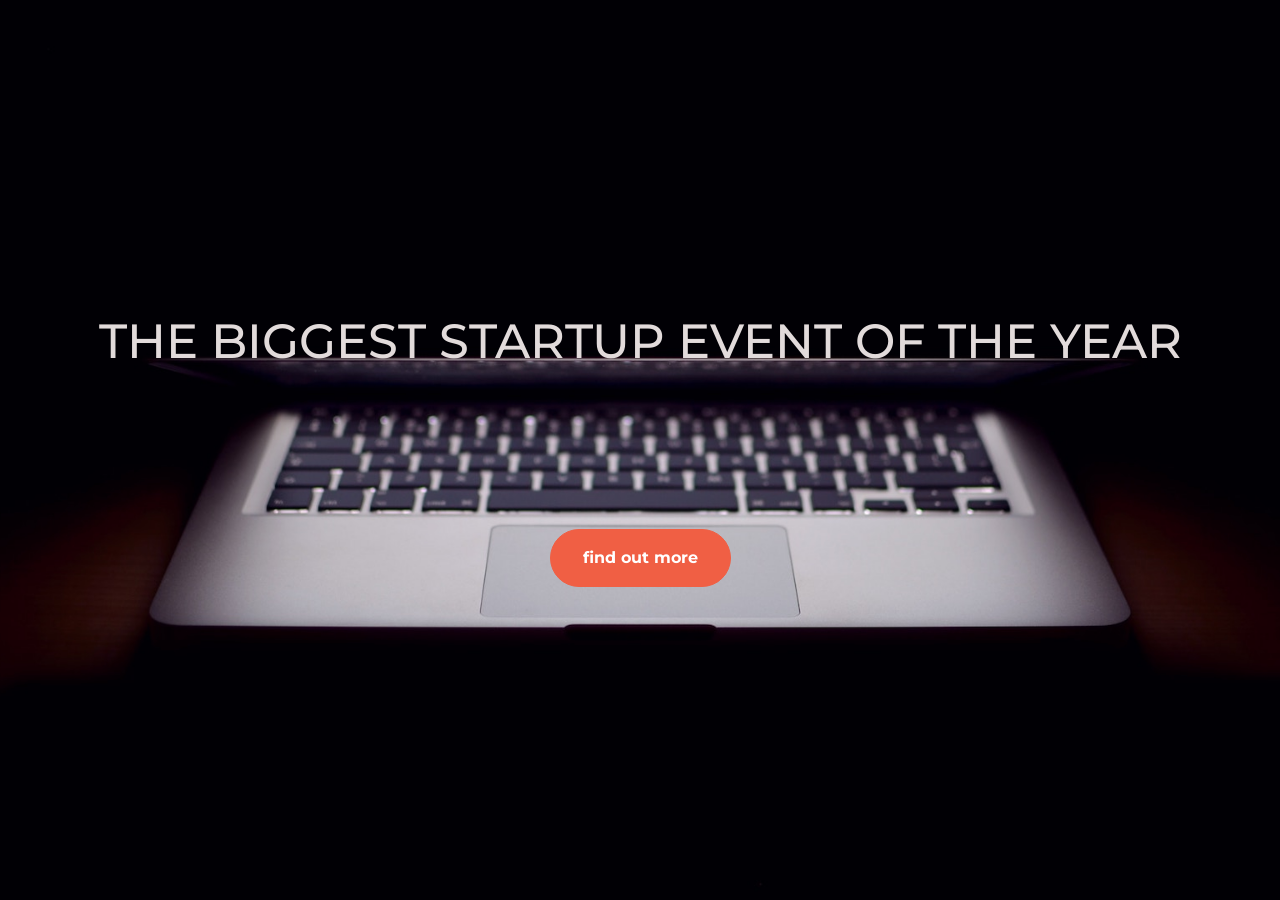
<file: index.html>
<!DOCTYPE html>
<html>
  <head>
    <title>Startup</title>

    <meta charset="utf-8">

    <meta name="viewport" content="width=device-width, initial-scale=1,">

    <!-- Google Fonts -->
    <link href="https://fonts.googleapis.com/css?family=Montserrat" rel="stylesheet">

    <!-- Bootstrap CSS from a CDN. This way you don't have to include the bootstrap file yourself -->
    <link href="https://cdn.jsdelivr.net/npm/bootstrap@5.3.0-alpha1/dist/css/bootstrap.min.css" rel="stylesheet" integrity="sha384-GLhlTQ8iRABdZLl6O3oVMWSktQOp6b7In1Zl3/Jr59b6EGGoI1aFkw7cmDA6j6gD" crossorigin="anonymous">
    
    <!-- Your own stylesheet -->
    <link rel="stylesheet" type="text/css" href="style.css">
  </head>
  <body>
    <div class="container d-flex align-items-center h-100">
      <div class="row">
        <header class="text-center col-12">
          <h1 class="text-uppercase" >the biggest startup event of the year</h1>
        </header>
        <section class="text-center col- 12">
          <a href="https://mailchi.mp/9128f26f5cff/photoshop-master-class"><button class="btn btn-primary btn-xl">find out more</button>
          </a>
        </section>
      </div>
    </div>
  </body>
</html>
</file>
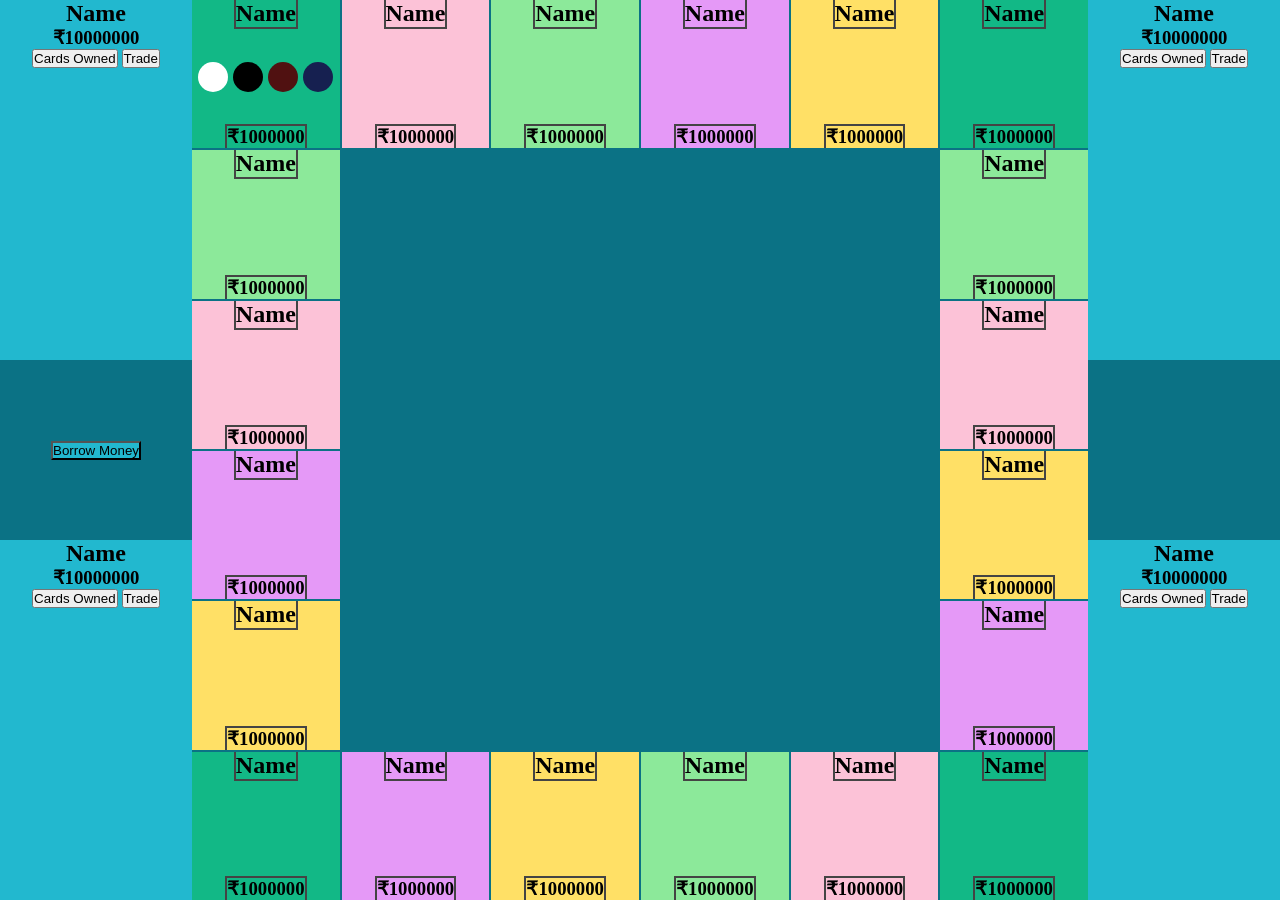
<file: Bussiness Game/index.html>
<!DOCTYPE html>
<html lang="en">
  <head>
    <meta charset="UTF-8" />
    <meta name="viewport" content="width=device-width, initial-scale=1.0" />
    <title>Bussiness Game</title>
    <link rel="stylesheet" href="style.css" />
  </head>

  <body>
    <div class="full-container">
      <div class="left-side">
        <div class="player-sec player-1">
          <h2 class="player1-name">Name</h2>
          <h3 class="player1-balance">₹10000000</h3>
          <button class="player1-cards">Cards Owned</button>
          <button class="trade">Trade</button>
        </div>

        <div class="middle-sec bank">
          <button class="borrow-btn">Borrow Money</button>
        </div>

        <div class="player-sec player-2">
          <h2 class="player2-name">Name</h2>
          <h3 class="player2-balance">₹10000000</h3>
          <button class="player2-cards">Cards Owned</button>
          <button class="trade">Trade</button>
        </div>
      </div>
      <div class="board">
        <div class="cell cell-1 teal">
          <h2>Name</h2>
          <div class="players">
            <div class="player player1"></div>
            <div class="player player2"></div>
            <div class="player player3"></div>
            <div class="player player4"></div>
          </div>
          <h3>₹1000000</h3>
        </div>

        <div class="cell cell-2 pink">
          <h2>Name</h2>
          <h3>₹1000000</h3>
        </div>

        <div class="cell cell-3 green">
          <h2>Name</h2>
          <h3>₹1000000</h3>
        </div>

        <div class="cell cell-4 grape">
          <h2>Name</h2>
          <h3>₹1000000</h3>
        </div>

        <div class="cell cell-5 yellow">
          <h2>Name</h2>
          <h3>₹1000000</h3>
        </div>

        <div class="cell cell-6 teal">
          <h2>Name</h2>
          <h3>₹1000000</h3>
        </div>

        <div class="cell cell-7 green">
          <h2>Name</h2>
          <h3>₹1000000</h3>
        </div>

        <div class="cell cell-8 pink">
          <h2>Name</h2>
          <h3>₹1000000</h3>
        </div>

        <div class="cell cell-9 yellow">
          <h2>Name</h2>
          <h3>₹1000000</h3>
        </div>

        <div class="cell cell-10 grape">
          <h2>Name</h2>
          <h3>₹1000000</h3>
        </div>

        <div class="cell cell-11 teal">
          <h2>Name</h2>
          <h3>₹1000000</h3>
        </div>

        <div class="cell cell-12 pink">
          <h2>Name</h2>
          <h3>₹1000000</h3>
        </div>

        <div class="cell cell-13 green">
          <h2>Name</h2>
          <h3>₹1000000</h3>
        </div>

        <div class="cell cell-14 yellow">
          <h2>Name</h2>
          <h3>₹1000000</h3>
        </div>

        <div class="cell cell-15 grape">
          <h2>Name</h2>
          <h3>₹1000000</h3>
        </div>

        <div class="cell cell-16 teal">
          <h2>Name</h2>
          <h3>₹1000000</h3>
        </div>

        <div class="cell cell-17 yellow">
          <h2>Name</h2>
          <h3>₹1000000</h3>
        </div>

        <div class="cell cell-18 grape">
          <h2>Name</h2>
          <h3>₹1000000</h3>
        </div>

        <div class="cell cell-19 pink">
          <h2>Name</h2>
          <h3>₹1000000</h3>
        </div>

        <div class="cell cell-20 green">
          <h2>Name</h2>
          <h3>₹1000000</h3>
        </div>
      </div>

      <div class="right-side">
        <div class="player-sec player-3">
          <h2 class="player3-name">Name</h2>
          <h3 class="player3-balance">₹10000000</h3>
          <button class="player3-cards">Cards Owned</button>
          <button class="trade">Trade</button>
        </div>

        <div class="middle-sec"></div>

        <div class="player-sec player-4">
          <h2 class="player4-name">Name</h2>
          <h3 class="player4-balance">₹10000000</h3>
          <button class="player4-cards">Cards Owned</button>
          <button class="trade">Trade</button>
        </div>
      </div>
    </div>
  </body>
</html>
</file>
<file: style.css>
body,
html {
  width: 100%;
  height: 100%;
  font-family: 'Montserrat', sans-serif;
  background: url(header.jpg) no-repeat center center fixed;
  background-size: cover;
}

h1 {
  font-size: 3rem;
  color: #e2dbdb;
}

hr {
  border-color: #F05f44;
  border-width: 3px;
  max-width: 65px;
}

.btn {
  font-weight:700;
  border-radius: 300px;
  margin-top: 150px;
}

.btn-primary{
  background-color: #F05f44;
  border-color: #F05f44;
}

.btn-primary:hover {
  background-color: #ff2600;
  border-color: #ff2600;
  border-width: 4px;
}

.btn-xl {
  padding: 1rem 2rem;
}
</file>
<file: Bussiness Game/style.css>
/* MAIN COMPONENTS */
* {
  margin: 0;
  padding: 0;
  box-sizing: border-box;
}

.full-container {
  display: flex;
}

.left-side {
  display: flex;
  flex-direction: column;
  align-items: center;
  background-color: #444;
  flex-basis: 15%;
  height: 100vh;
  flex-grow: 0;
}

.player-sec {
  justify-content: flex-start;
  flex-basis: 40%;
  text-align: center;
  width: 100%;
  /* border: 2px solid #000; */
  background-color: #22b8cf;
}

.middle-sec {
  display: flex;
  justify-content: center;
  align-items: center;
  width: 100%;
  flex-basis: 20%;
  /* border: 2px solid #000; */
  background-color: #0b7285;
}

.borrow-btn {
  background-color: #22b8cf;
}

/* BOARD */
.board {
  flex-basis: 70%;
  height: 100vh;
  background-color: #0b7285;
  display: grid;
  gap: 2px;
  grid-template-columns: repeat(6, 1fr);
  grid-template-rows: repeat(6, 1fr);
}

.cell {
  background-color: #fff;
  display: flex;
  flex-direction: column;
  justify-content: space-between;
  align-items: center;
}

.cell > h2 {
  border: 2px solid #444;
  border-top: none;
  display: block;
}

.cell > h3 {
  border: 2px solid #444;
  border-bottom: none;
  display: block;
}

/* CELL COLORS */
.teal {
  background-color: #12b886;
}

.pink {
  background-color: #fcc2d7;
}

.green {
  background-color: #8ce99a;
}

.yellow {
  background-color: #ffe066;
}

.grape {
  background-color: #e599f7;
}

.cell-7,
.cell-8,
.cell-9 {
  grid-column: 6;
}

.cell-10 {
  grid-column: 6;
  grid-row: 5;
}

.cell-11 {
  grid-column: 6;
  grid-row: 6;
}

.cell-12 {
  grid-column: 5;
  grid-row: 6;
}

.cell-13 {
  grid-column: 4;
  grid-row: 6;
}

.cell-14 {
  grid-column: 3;
  grid-row: 6;
}

.cell-15 {
  grid-column: 2;
  grid-row: 6;
}

.cell-16 {
  grid-column: 1;
  grid-row: 6;
}

.cell-17 {
  grid-column: 1;
  grid-row: 5;
}

.cell-18 {
  grid-column: 1;
  grid-row: 4;
}

.cell-19 {
  grid-column: 1;
  grid-row: 3;
}

.cell-20 {
  grid-column: 1;
  grid-row: 2;
}

/* ------------------- */
/* PLAYERS COIN */
/* ------------------- */
.players {
  display: flex;
  gap: 5px;
}

.player {
  background-color: #fff;
  width: 30px;
  height: 30px;
  border-radius: 50%;
}

.player2 {
  background-color: #000;
}

.player3 {
  background-color: #501111;
}

.player4 {
  background-color: #162050;
}
/* ------------------- */

/* ------------------- */
/* Right Side */
/* ------------------- */
.right-side {
  display: flex;
  flex-direction: column;
  align-items: center;
  flex-basis: 15%;
  height: 100vh;
  background-color: #444;
}
</file>
